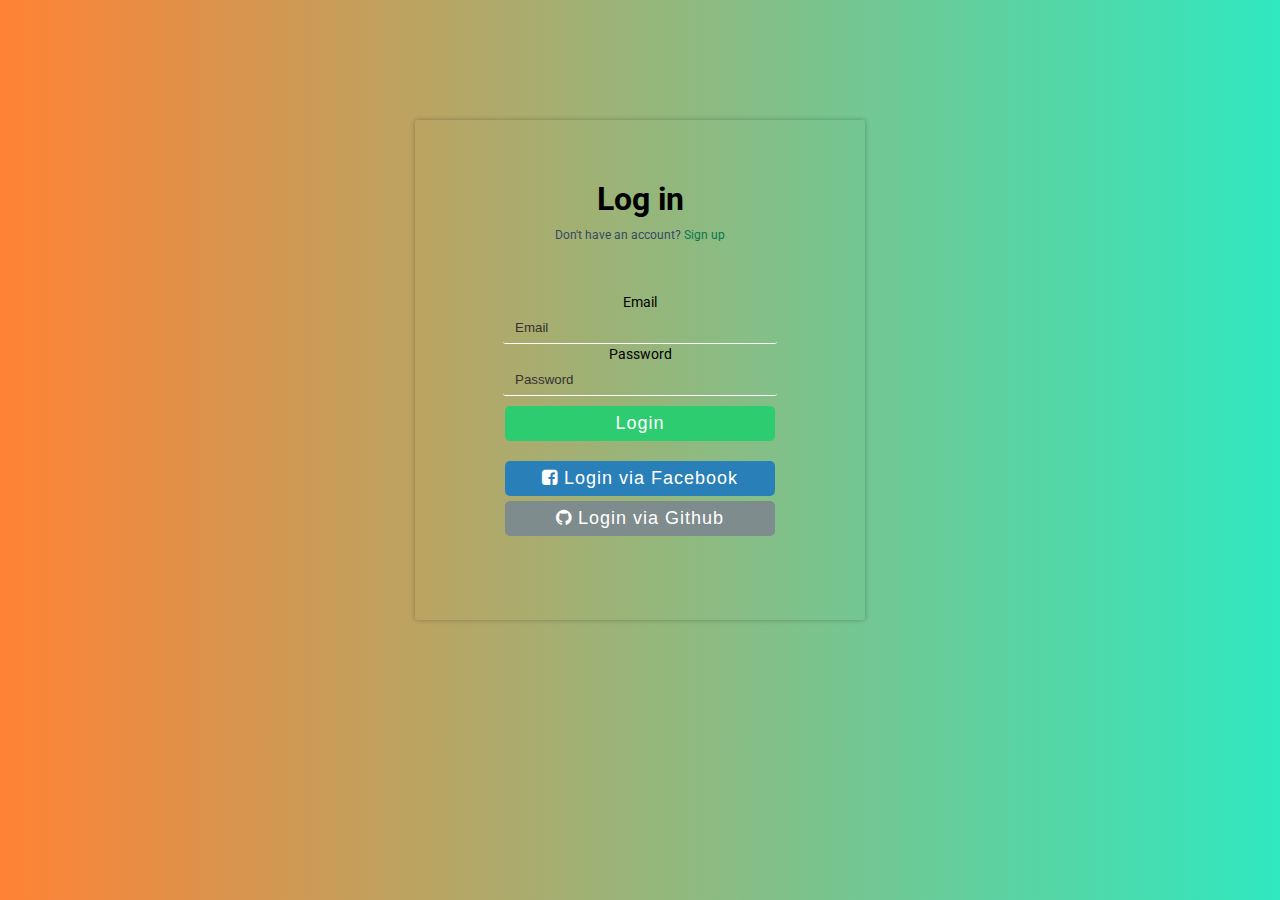
<file: login.html>
<!DOCTYPE html>
<html lang="en">
<head>
    <meta charset="UTF-8">
    <meta name="viewport" content="width=device-width, initial-scale=1.0">
    <meta http-equiv="X-UA-Compatible" content="ie=edge">
    <title>Login Instagram</title>
    <link rel="shortcut icon" href="1.ico" />
    <link rel="stylesheet" href="login.css">
    <link rel="stylesheet" href="https://maxcdn.bootstrapcdn.com/font-awesome/4.7.0/css/font-awesome.min.css">
    <link href="https://fonts.googleapis.com/css?family=Roboto:400,500,700" rel="stylesheet">
    <link href="https://fonts.googleapis.com/css?family=Lobster" rel="stylesheet">
</head>
<body>
    <div id="container">
        <div id="formContainer">
			<!--<img src="stickies-icon.png">-->
            <h1>Log in</h1>
            <h6>Don't have an account? <span>Sign up</span></h6>
            <form action="">
                    <div>
                        <div>
                            <label for="email">Email</label>
                        </div>
                        <input type="text" id="email" placeholder="Email">
                    </div>
                    <div>
                        <div>
                            <label for="password">Password</label>
                        </div>
                        <input type="password" id="password" placeholder="Password">
                    </div>
                    <div style="margin-top:10px;">
                        <button class="normalLogin">Login</button>
                    </div>
                    <div style="margin-top: 20px;">
                        <button class="facebookLogin"><i class="fa fa-facebook-square" aria-hidden="true"></i> Login via Facebook</button>
                    </div>
                    <div style="margin-top:5px;">
                        <button class="githubLogin"><i class="fa fa-github" aria-hidden="true"></i> Login via Github</button>
                    </div>
            </form>
        </div>
    </div>
</body>
</html>
</file>
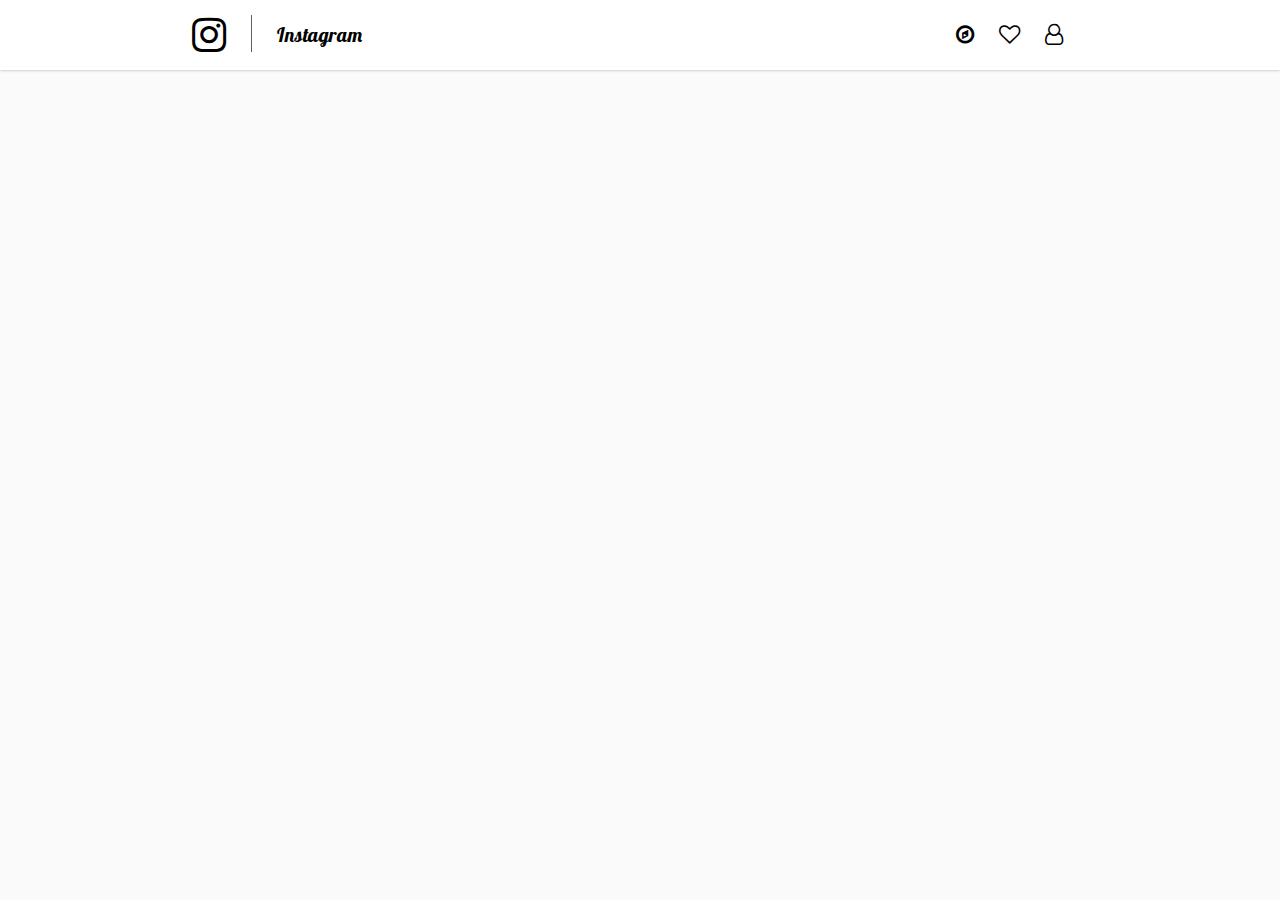
<file: profile.html>
<!DOCTYPE html>
<html lang="en">
<head>
    <meta charset="UTF-8">
    <meta name="viewport" content="width=device-width, initial-scale=1.0">
    <meta http-equiv="X-UA-Compatible" content="ie=edge">
    <title>Instagram</title>
    <link rel="shortcut icon" href="1.ico" />
    <link rel="stylesheet" href="style.css">
    <link rel="stylesheet" href="https://maxcdn.bootstrapcdn.com/font-awesome/4.7.0/css/font-awesome.min.css">
    <link href="https://fonts.googleapis.com/css?family=Roboto:400,500,700" rel="stylesheet">
    <link href="https://fonts.googleapis.com/css?family=Lobster" rel="stylesheet">
</head>
<body>
    <ul>
        <div id="navBar">
            <div id="home">
                <li><a href="index.html"><i class="fa fa-instagram fa-2x" aria-hidden="true"></i></a></li>
                <li id="naslov"><a href="index.html">Instagram</a></li>
            </div>
            <div id="desno">
                <li><a href="#"><i class="fa fa-compass fa-lg" aria-hidden="true"></i></a></li>
                <li><a href="#"><i class="fa fa-heart-o fa-lg" aria-hidden="true"></i></a></li>
                <li><a href="profile.html"><i class="fa fa-user-o fa-lg" aria-hidden="true"></i></a></li>
            </div>
        </div>
    </ul>
    
</body>
</html>
</file>
<file: login.css>
body{
    font-family: Roboto;
    background-color: rgb(250, 250, 250);
    margin: 0;
    background: #30E8BF;  /* fallback for old browsers */
    background: -webkit-linear-gradient(to right, #FF8235, #30E8BF);  /* Chrome 10-25, Safari 5.1-6 */
    background: linear-gradient(to right, #FF8235, #30E8BF); /* W3C, IE 10+/ Edge, Firefox 16+, Chrome 26+, Opera 12+, Safari 7+ */    
}

ul{
    padding: 0;
    margin: 0;
}

li{
    list-style: none;
    float: left;
}

span{
    color: rgb(8, 119, 79);
    cursor: pointer;
}

h6{
    font-weight: 400;
    color: #34495e;
    font-size: 12px;
    margin: 0;
}

h1{
    margin: 10px 0px;
}

#container{
    max-width: 450px;
    margin: 120px auto;
    height: 500px;
    text-align: center;
    border-radius: 3px;
    box-shadow: 0 0 5px rgba(0, 0, 0, 0.28);
}

input[type="text"], input[type="password"]{
    width: 60%;
    height: 30px;
    border-radius: 3px;
    border: 0;
    outline: none;
    background: none;
    color:white;
    text-indent: 10px;
    border-bottom: 1px solid white;
}

::-webkit-input-placeholder { /* WebKit, Blink, Edge */
    color:    #353333;
}
:-moz-placeholder { /* Mozilla Firefox 4 to 18 */
   color: #353333;
   opacity:  0.8;
}
::-moz-place#353333 { /* Mozilla Firefox 19+ */
   color: #353333;
   opacity:  1;
}
:-ms-input-placeholder { /* Internet Explorer 10-11 */
   color: #353333;
}
::-ms-input-placeholder { /* Microsoft Edge */
   color: #353333;
}

input:focus {
    /*box-shadow: 0 0 3pt 2pt #2ecc71;*/
    /*box-shadow: 0 0 3pt 2pt #2980b9;*/
    box-shadow: 0 0 3pt 2pt #00E6FF;
}

button{
    height: 35px;
    font-size: 18px;
    font-weight: 400;
    color: white;
    outline: none;
    border: 0;
    width: 60%;
    letter-spacing: 1px;
    cursor: pointer;
    border-radius: 5px;
}

.facebookLogin{
    background-color: #2980b9;
}

.githubLogin{
    background-color: #7f8c8d;
}

.normalLogin{
    background-color: #2ecc71;
}

label{
    font-weight: 400;
    font-size: 14px;
    text-align: left!important;
}

#formContainer{
    padding-top: 50px;
}

form{
    margin-top: 50px;
}
</file>
<file: style.css>
body{
    font-family: Roboto;
    background-color: rgb(250, 250, 250);
    margin: 0;
}

ul{
    padding: 0;
    margin: 0;
}

li{
    list-style: none;
    float: left;
}

li a{
    padding-right: 25px;
}

a{
    text-decoration: none;
    color: black;
}

#desno{
    float: right;
    padding-top: 25px;
    margin-right: 15%;
}

#home{
    float:left;
    padding: 15px 0px;
    margin-left: 15%;
    font-family: Lobster;
    font-size: 20px;
    font-weight: 400;
}

#naslov{
    padding-left: 25px;
    border-left: 1px solid #5E5E5E;
    padding-top: 7px;
    padding-bottom: 5px;
}

#navBar{
    height: 70px;
    background-color: white;
    box-shadow: 0 0 3px rgba(0,0,0,0.3);
}

.postTemplate{
    max-width: 750px;
    max-height: 1070px;
    margin: 75px auto;
    background-color: white;
    box-shadow: 0 0 5px rgba(0, 0, 0, 0.28);
}

.circleImage{
    float: left;
    display: block;
    overflow: hidden;
    position: relative;
    box-sizing: border-box;
    width: 30px;
    height: 30px;
    border-radius: 50%;
    transform: rotate(90deg);
}

.postImage{
    height: 750px;
    width: 750px;
}

.postHeader{
    padding:16px;
    height: 27px;
}

.usernameLine{
    display: flex;
    margin-left: 44px;
    margin-top: 5px;
    font-size: 14px;
    font-weight: 700;
}

.postButtons{
    flex-direction: row;
    -webkit-box-orient: horizontal;
    -webkit-box-direction: normal;
    flex-direction: row;
    margin-top: 4px;
    height: 40px;
}

.postDetails{
    padding: 0px 16px;
}

.icon{
    padding: 8px;
    display: inline-block;
}

.icon:active{
    color:red;
}

.likeSection{
    margin-bottom: 8px;
    font-size: 14px;
    font-weight: 500;
}

.commentSection{
    margin-bottom: 4px;
    padding-top: 5px;
}

.loadComments{
    margin-bottom: 8px;
    float: none;
}

.loadComments a{
    color: rgb(152, 152, 152);
    font-size: 0.9em;
    letter-spacing: 0;
}

.comment {
    padding: 5px 0px;
    float: none;
}

.commentOwner{
    font-weight: 700;
    padding: 0;
}

.timeSection{
    font-size: 9px;
    margin-bottom: 4px;
    letter-spacing: 0;
}

.timeSection a{
    color: #999;
}

.inputComment{
    margin-top: 4px;
    border-top: 1px solid #999;
    padding: 16px 26px 16px 0px;
}

.formComment{
    height: 18px;
}

.textArea{
    height: 18px;
    border: none;
    background: 0 0;
    font-family: Roboto;
    font-size: 14px;
    letter-spacing: 0;
    color: #262626;
    padding: 0;
    outline: none;
    max-height: 80px;
    resize: none;
    display: flex;
    -webkit-box-flex: 1;
    -webkit-flex-grow: 1;
    flex-grow: 1;
    width: 100%;
}
</file>
